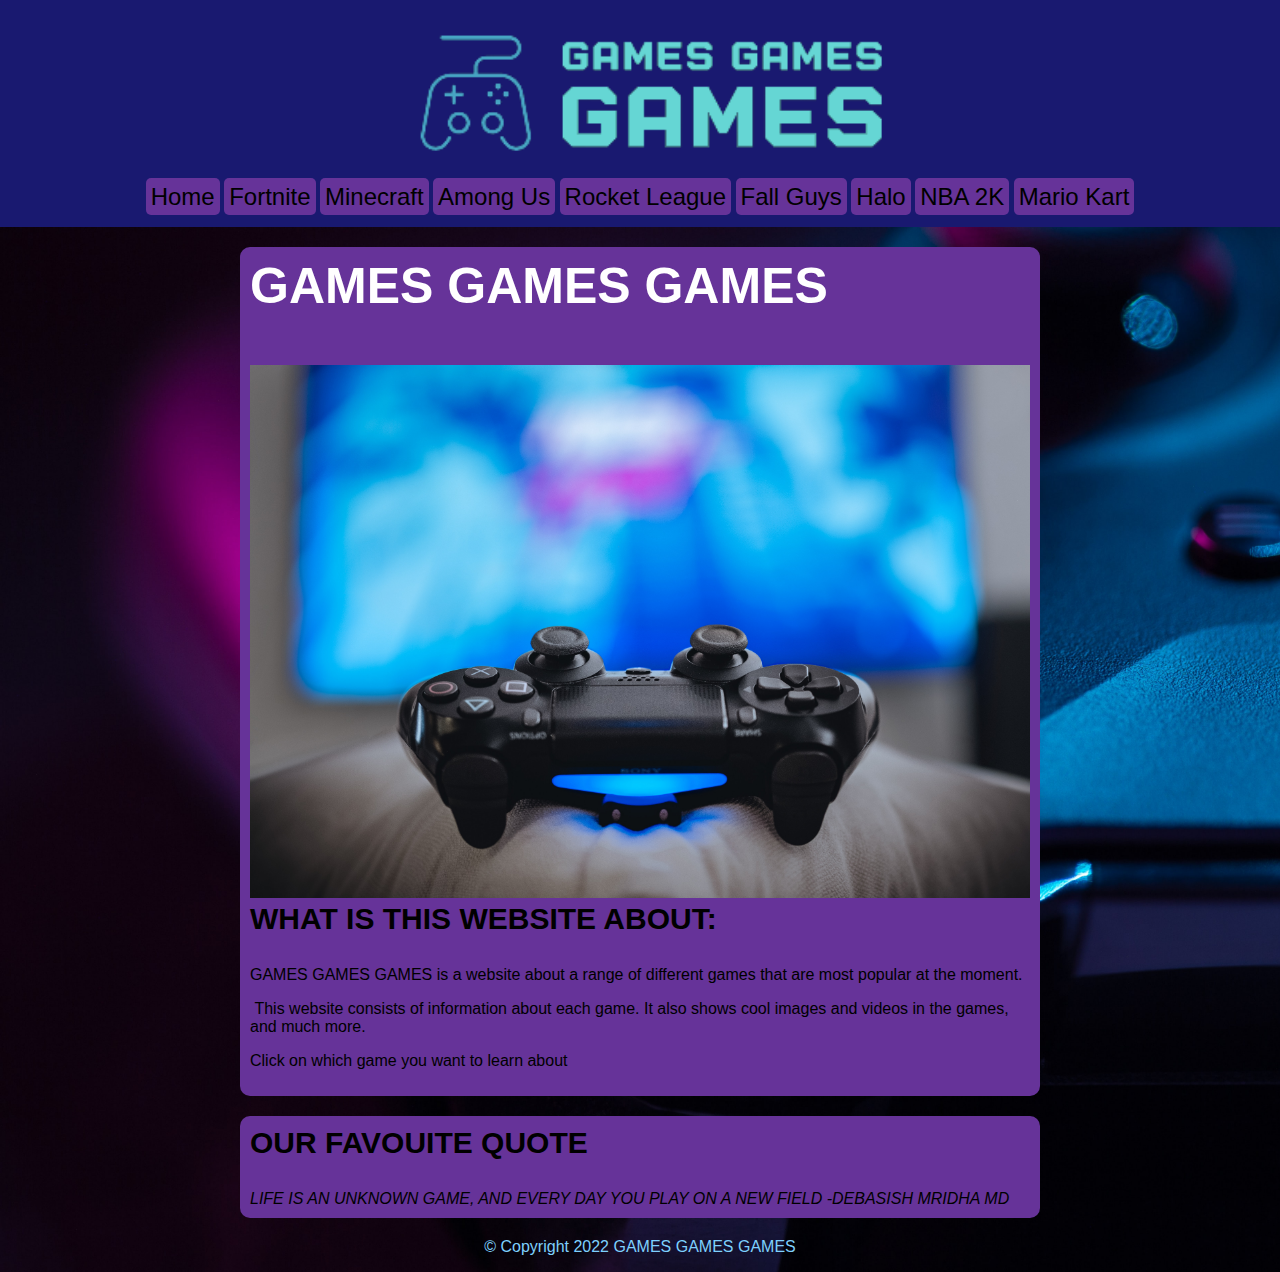
<file: index.html>
<!doctype html>
<html>
	<head>
		 <title>My Awesome Website</title>
	  <link href="style.css" rel="stylesheet" type="text/css">
	  <meta name="viewport" content="width=device-width, intial-scale=1">
		<link rel="preconnect" href="https://fonts.googleapis.com">
<link rel="preconnect" href="https://fonts.gstatic.com" crossorigin>
<link href="https://fonts.googleapis.com/css2?family=Bebas+Neue&display=swap" rel="stylesheet">
	</head>
	<body>
		<header>
			<br>
			<img src="Games logo.png" alt="GAMES GAMES GAMES logo" class="logo">
			<br>
			<nav>
				<ul>
					<li>
						<a href="index.html">Home</a>
					</li>
					<li>
						<a href="Fortnite.html">Fortnite</a>
					</li>
					<li>
						<a href="Minecraft.html">Minecraft</a>
					</li>
					<li>
						<a href="AmongUs.html">Among Us</a>
					</li>
					<li>
						<a href="RocketLeague.html">Rocket League</a>
					</li>
					<li>
						<a href="Fall guys.html">Fall Guys</a>
					</li>
					<li>
						<a href="Halo.html">Halo</a>
					</li>
					<li>
						<a href="NBA2K.html">NBA 2K</a>
					</li>
					<li>
						<a href="MarioKart.html">Mario Kart</a>
					</li>
				</ul>
			</nav>
		</header>
		<main> 
			<!--main content goes here--> 
			<article class="item">
				<h1>GAMES GAMES GAMES</h1>
				<a href="http://google.com"><img src="PlayStation.jpg" alt="Photograph of a PlayStation controller"></a>
				
				<h2> What Is this website about:&nbsp;</h2>
				<p>GAMES GAMES GAMES is a website about a range of different games that are most popular at the moment.</p>
				<p>&nbsp;This website consists of information about each game. It also shows cool images and videos in the games, and much more.</p>
				<p>Click on which game you want to learn about</p>
		  </article>
			<article class="item">
				<h2>Our favouite quote</h2>
				<blockquote>Life is an unknown game, and every day you play on a new field -Debasish Mridha MD</blockquote>
			</article>
			<!--end of main content--> 
	</main>
		<footer>
		  <p>&copy; Copyright 2022 GAMES GAMES GAMES</p>
</footer> </body>
</html>
</file>
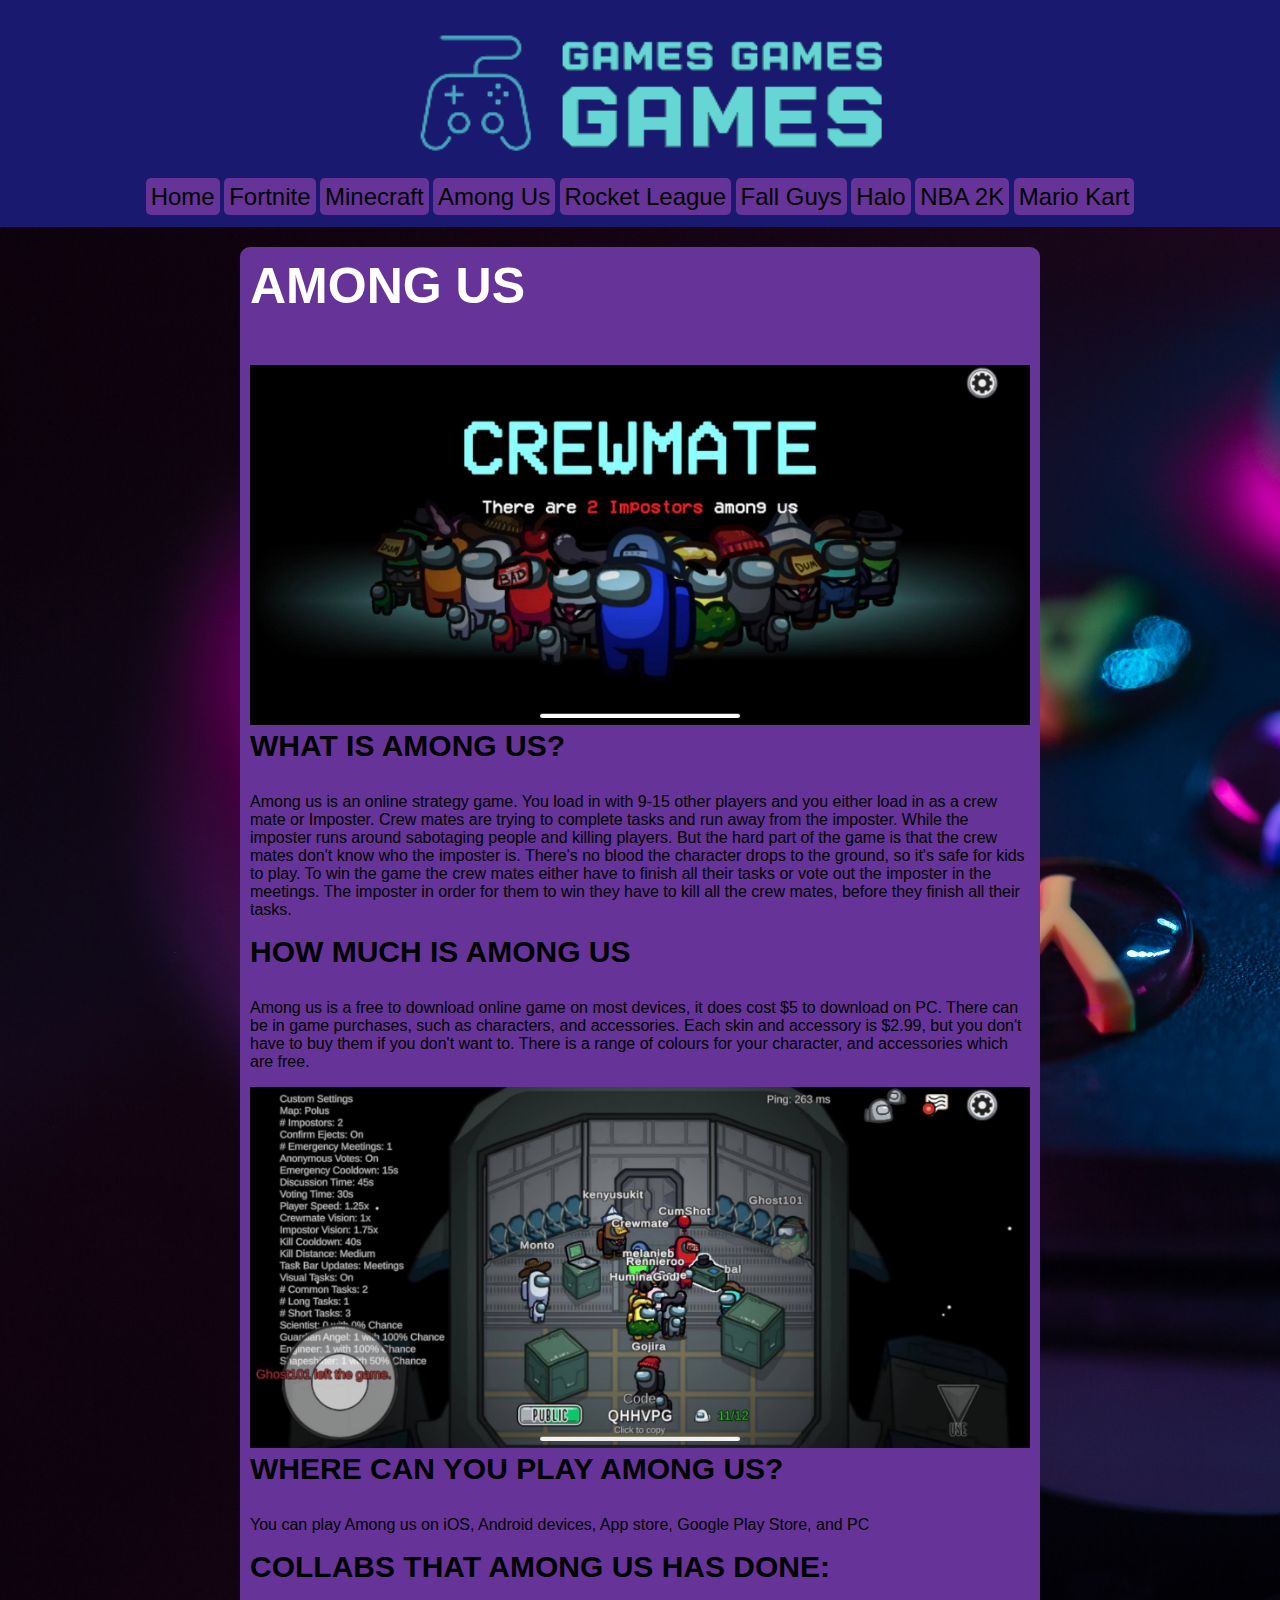
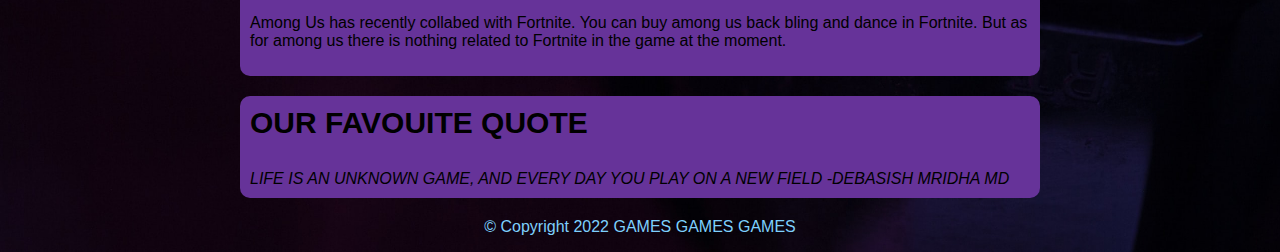
<file: AmongUs.html>
<!doctype html>
<html>
	<head>
		 <title>My Awesome Website</title>
	  <link href="style.css" rel="stylesheet" type="text/css">
	  <meta name="viewport" content="width=device-width, intial-scale=1">
		<link rel="preconnect" href="https://fonts.googleapis.com">
<link rel="preconnect" href="https://fonts.gstatic.com" crossorigin>
<link href="https://fonts.googleapis.com/css2?family=Bebas+Neue&display=swap" rel="stylesheet">
	</head>
	<body>
		<header>
			<br>
			<img src="Games logo.png" alt="GAMES GAMES GAMES logo" class="logo">
			<br>
			<nav>
				<ul>
					<li>
						<a href="index.html">Home</a>
					</li>
					<li>
						<a href="fortnite.html">Fortnite</a>
					</li>
					<li>
						<a href="Minecraft.html">Minecraft</a>
					</li>
					<li>
						<a href="AmongUs.html">Among Us</a>
					</li>
					<li>
						<a href="RocketLeague.html">Rocket League</a>
					</li>
					<li>
						<a href="FallGuys.html">Fall Guys</a>
					</li>
					<li>
						<a href="Halo.html">Halo</a>
					</li>
					<li>
						<a href="NBA2K.html">NBA 2K</a>
					</li>
					<li>
						<a href="MarioKart.html">Mario Kart</a>
					</li>
				</ul>
			</nav>
		</header>
		<main> 
			<!--main content goes here--> 
			<article class="item">
				<h1>Among Us&nbsp;&nbsp;</h1>
				<a href="https://www.memuplay.com/how-to-play-com.innersloth.spacemafia-on-pc.html?gclid=Cj0KCQjwn4qWBhCvARIsAFNAMih9uArCcpsPKkB-a8WnEi_bxjnfiJVFOkDj6wqdEvppC9VGYAR8ydoaAkNyEALw_wcB"><img src="Crewmate screen.jpg" alt="Photograph of a Crewmate loading screen"></a>
				
				<h2> What Is Among Us?&nbsp;</h2>
				<p>Among us is an online strategy game. You load in with 9-15 other players and you either load in as a crew mate or Imposter. Crew mates are trying to complete tasks and run away from the imposter. While the imposter runs around sabotaging people and killing players. But the hard part of the game is that the crew mates don't know who the imposter is. There's no blood the character drops to the ground, so it's safe for kids to play. To win the game the crew mates either have to finish all their tasks or vote out the imposter in the meetings. The imposter in order for them to win they have to kill all the crew mates, before they finish all their tasks. </p>
				
				<h2>How much is Among Us</h2>
				<p>Among us is a free to download online game on most devices, it does cost $5 to download on PC. There can be in game purchases, such as characters, and accessories. Each skin and accessory is $2.99, but you don't have to buy them if you don't want to. There is a range of colours for your character, and accessories which are free.</p>
				
				<a href="https://www.memuplay.com/how-to-play-com.innersloth.spacemafia-on-pc.html?gclid=Cj0KCQjwn4qWBhCvARIsAFNAMih9uArCcpsPKkB-a8WnEi_bxjnfiJVFOkDj6wqdEvppC9VGYAR8ydoaAkNyEALw_wcB"><img src="In the game.jpg" alt="Photograph of In the Among Us ship waiting for the game to start with the other players."></a>
				
				<h2> Where can you play Among Us?</h2>
				<p>You can play Among us on iOS, Android devices, App store, Google Play Store, and PC</p> 
				
				<h2>Collabs that Among Us has done:</h2>
				<p>Among Us has recently collabed with Fortnite. You can buy among us back bling and dance in Fortnite. But as for among us there is nothing related to Fortnite in the game at the moment.</p>
				
		  </article>
			<article class="item">
				<h2>Our favouite quote</h2>
				<blockquote>Life is an unknown game, and every day you play on a new field -Debasish Mridha MD</blockquote>
			</article>
			<!--end of main content--> 
	</main>
		<footer>
		  <p>&copy; Copyright 2022 GAMES GAMES GAMES</p>
</footer> </body>
</html>
</file>
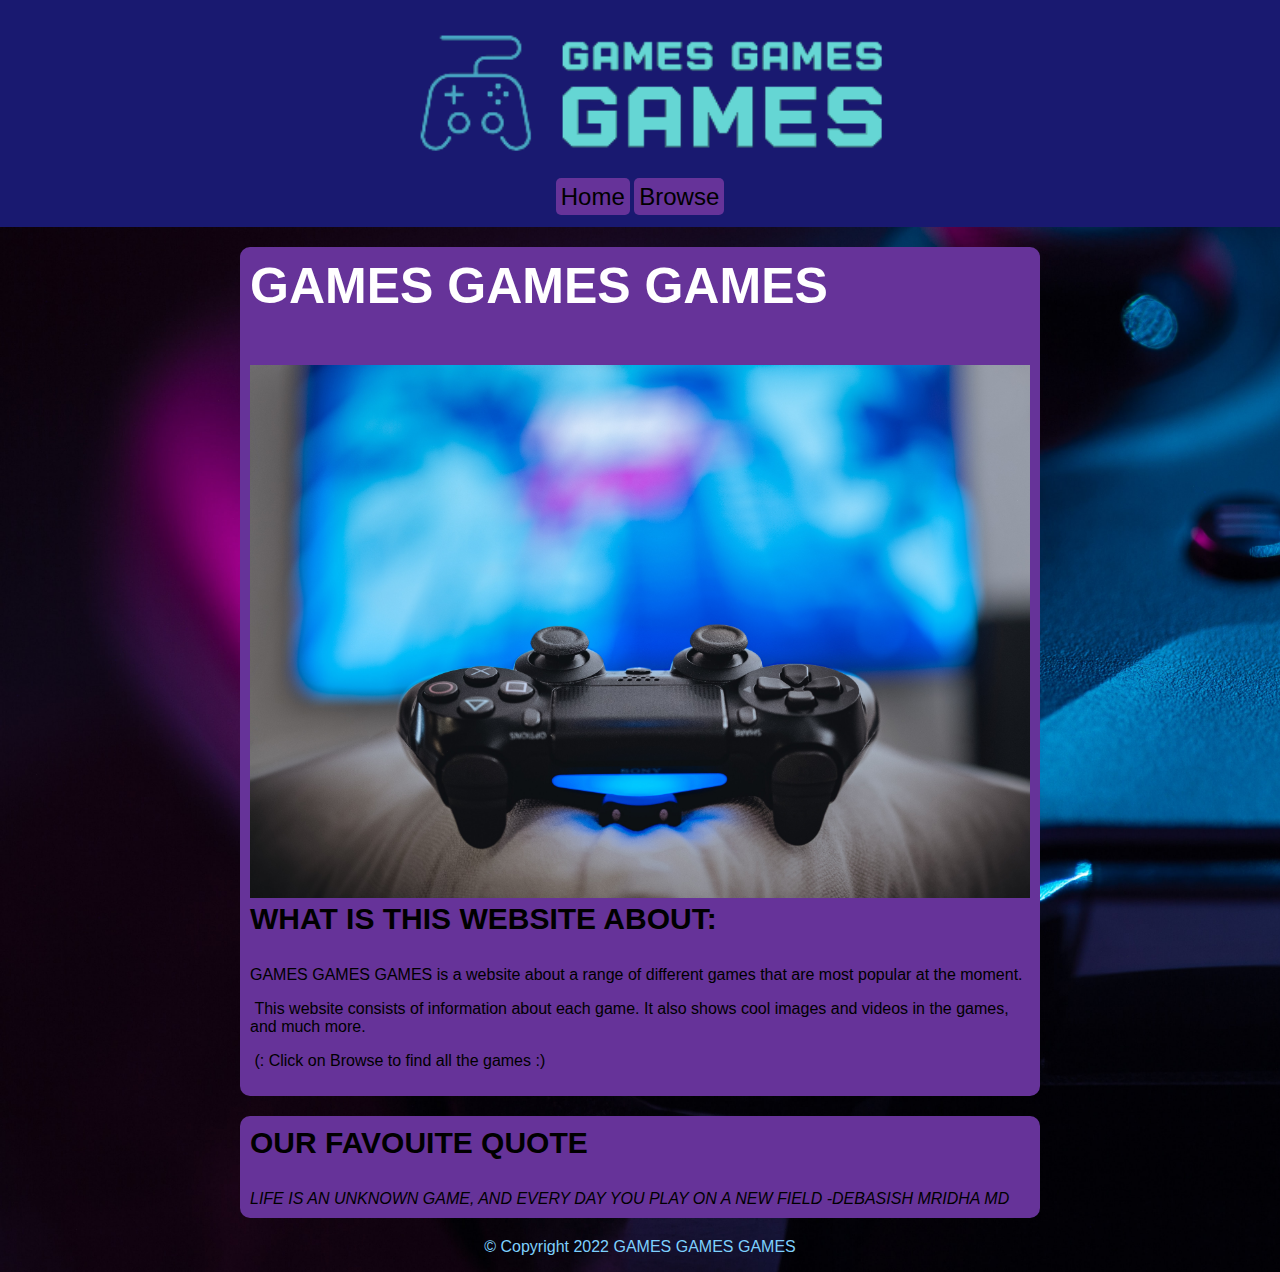
<file: Browse.html>
<!doctype html>
<html>
	<head>
		 <title>My Awesome Website</title>
	  <link href="style.css" rel="stylesheet" type="text/css">
	  <meta name="viewport" content="width=device-width, intial-scale=1">
		<link rel="preconnect" href="https://fonts.googleapis.com">
<link rel="preconnect" href="https://fonts.gstatic.com" crossorigin>
<link href="https://fonts.googleapis.com/css2?family=Bebas+Neue&display=swap" rel="stylesheet">
	</head>
	<body>
		<header>
			<br>
			<img src="Games logo.png" alt="GAMES GAMES GAMES logo" class="logo">
			<br>
			<nav>
				<ul>
					<li>
						<a href="index.html">Home</a>
					</li>
					<li>
						<a href="Browse.html">Browse</a>
					</li>
				</ul>
			</nav>
		</header>
		<main> 
			<!--main content goes here--> 
			<article class="item">
				<h1>GAMES GAMES GAMES</h1>
				<a href="http://google.com"><img src="PlayStation.jpg" alt="Photograph of a Xbox controller"></a>
				
				<h2> What Is this website about:&nbsp;</h2>
				<p>GAMES GAMES GAMES is a website about a range of different games that are most popular at the moment.</p>
				<p>&nbsp;This website consists of information about each game. It also shows cool images and videos in the games, and much more.</p>
				<p>&nbsp;(: Click on Browse to find all the games :)</p>
		  </article>
			<article class="item">
				<h2>Our favouite quote</h2>
				<blockquote>Life is an unknown game, and every day you play on a new field -Debasish Mridha MD</blockquote>
			</article>
			<!--end of main content--> 
	</main>
		<footer>
		  <p>&copy; Copyright 2022 GAMES GAMES GAMES</p>
</footer> </body>
</html>
</file>
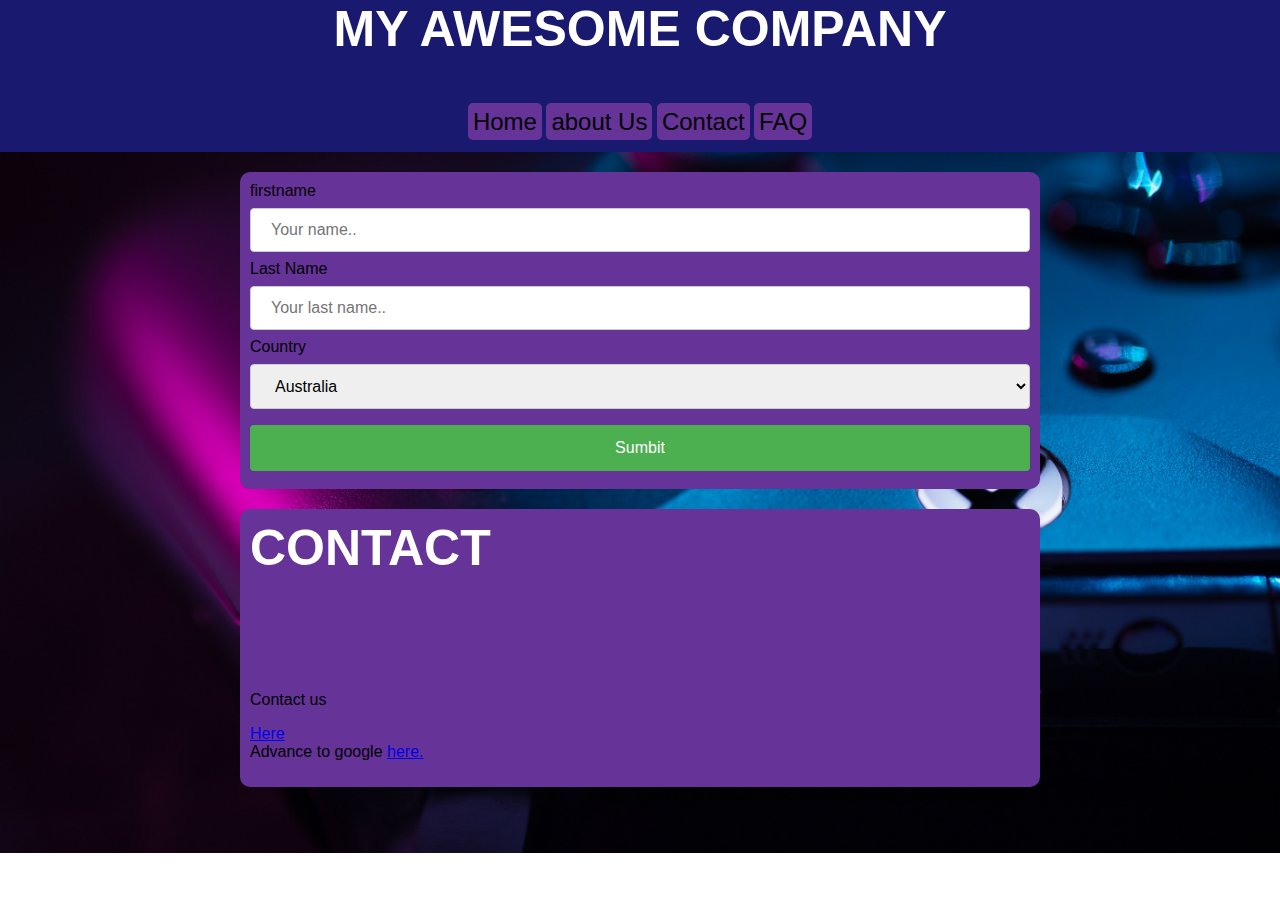
<file: contact.html>
<!doctype html>
<html>
	<head>
		 <title>My Awesome Website</title>
	  <link href="style.css" rel="stylesheet" type="text/css">
	  <meta name="viewport" content="width=device-width, intial-scale=1">
		<link rel="preconnect" href="https://fonts.googleapis.com">
<link rel="preconnect" href="https://fonts.gstatic.com" crossorigin>
<link href="https://fonts.googleapis.com/css2?family=Bebas+Neue&display=swap" rel="stylesheet">
	</head>
	<body>
		<header>
			<h1>My Awesome Company</h1>
			<nav>
				<ul>
					<li>
						<a href="index.html">Home</a>
					</li>
					<li>
						<a href="about.html">about Us</a>
					</li>
					<li> 
						<a href="contact.html">Contact</a>
					</li>
					<li>
						<a href="FAQ.html">FAQ</a>
					</li>
				</ul>
			</nav>
		</header>
		<main> 
			<article class="item">
				<form action="action_page.php">
					<label for="fname">firstname</label>
					<input type="text" id="fname" name="firstname" placeholder="Your name..">
					
					<label for="lname">Last Name</label>
					<input type="text" id="lname" name="lastname" placeholder="Your last name..">
					
					<label for="county">Country</label>
					<select id="county" name="county">
						<option value="australia">Australia</option>
						<option value="canada">Canada</option>
						<option value="usa">USA</option> 
					</select>
					
					<input type="submit" value="Sumbit">
				</form>
			</article>
				
			<!--main content goes here--> 
			<article class="item">
				<h1>Contact&nbsp;</h1>
				<h2>&nbsp; </h2>
				<p>Contact us&nbsp;&nbsp;</p> <a href="mailto:kodstar271@gmail.com">Here</a>
				<p>Advance to google <a href="http://google.com">here.</a></p>
			</article>
			</main>
		 </body>
</html>
</file>
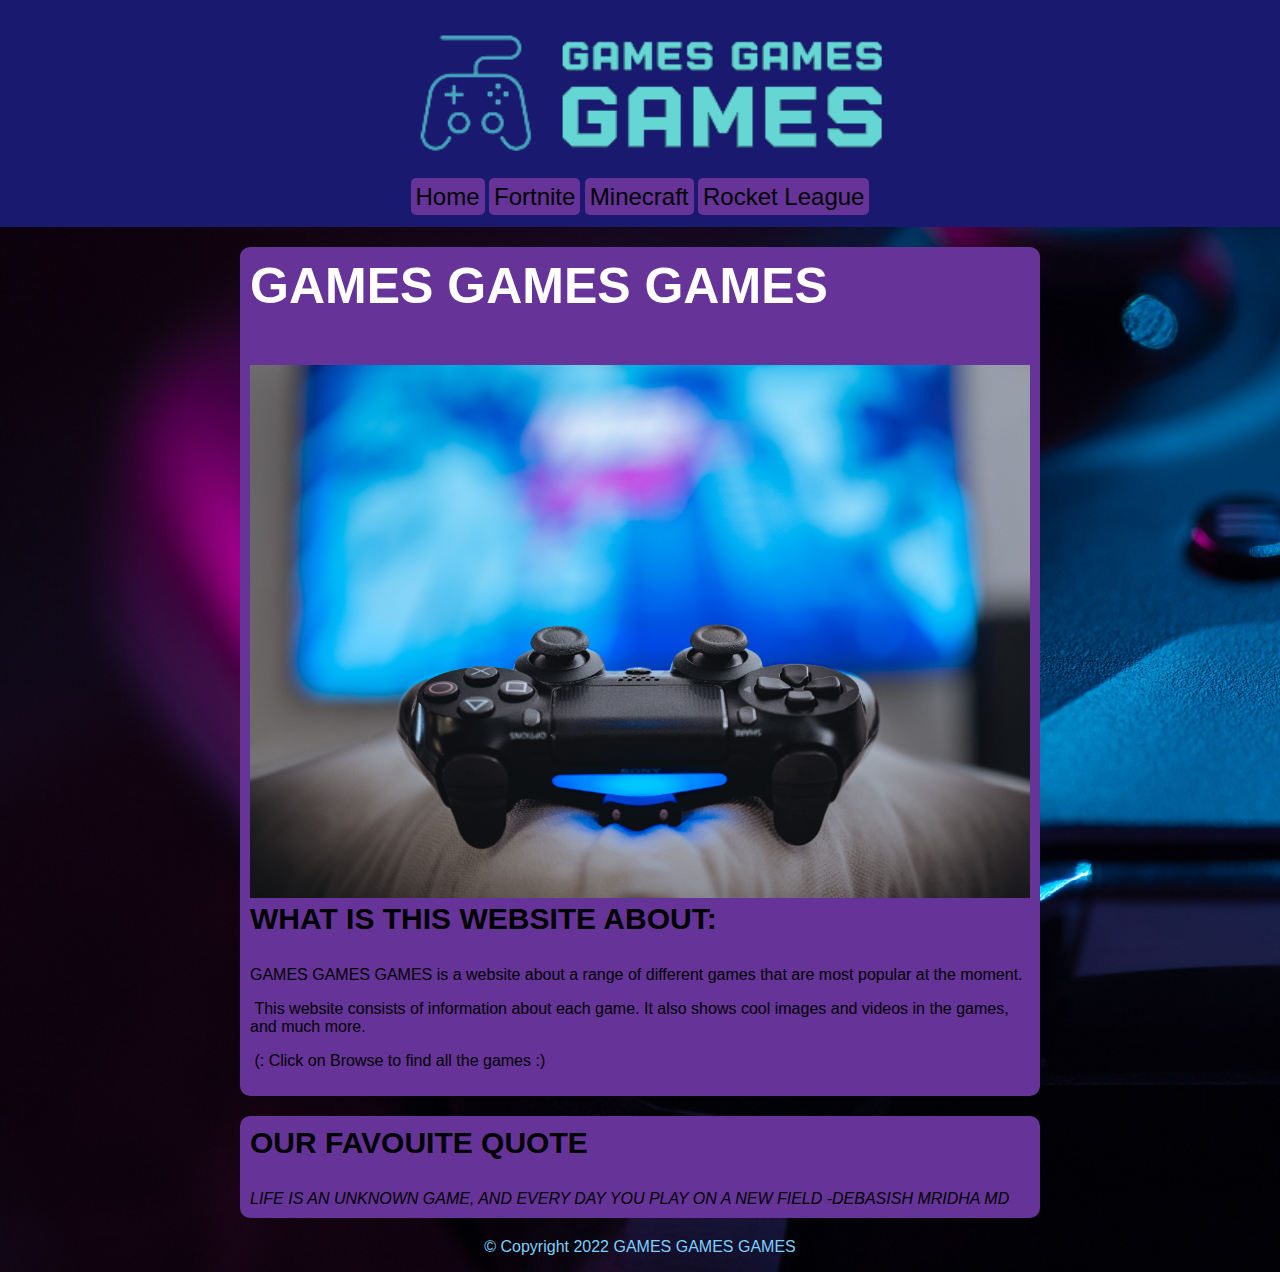
<file: Fall guys.html>
<!doctype html>
<html>
	<head>
		 <title>My Awesome Website</title>
	  <link href="style.css" rel="stylesheet" type="text/css">
	  <meta name="viewport" content="width=device-width, intial-scale=1">
		<link rel="preconnect" href="https://fonts.googleapis.com">
<link rel="preconnect" href="https://fonts.gstatic.com" crossorigin>
<link href="https://fonts.googleapis.com/css2?family=Bebas+Neue&display=swap" rel="stylesheet">
	</head>
	<body>
		<header>
			<br>
			<img src="Games logo.png" alt="GAMES GAMES GAMES logo" class="logo">
			<br>
			<nav>
				<ul>
					<li>
						<a href="index.html">Home</a>
					</li>
					<li>
						<a href="Fortnite.html">Fortnite</a>
					</li>
					<li>
						<a href="Minecraft.html">Minecraft</a>
					</li>
					<li>
						<a href="RocketLeague.html">Rocket League</a>
					</li>
				</ul>
			</nav>
		</header>
		<main> 
			<!--main content goes here--> 
			<article class="item">
				<h1>GAMES GAMES GAMES</h1>
				<a href="http://google.com"><img src="PlayStation.jpg" alt="Photograph of a Xbox controller"></a>
				
				<h2> What Is this website about:&nbsp;</h2>
				<p>GAMES GAMES GAMES is a website about a range of different games that are most popular at the moment.</p>
				<p>&nbsp;This website consists of information about each game. It also shows cool images and videos in the games, and much more.</p>
				<p>&nbsp;(: Click on Browse to find all the games :)</p>
		  </article>
			<article class="item">
				<h2>Our favouite quote</h2>
				<blockquote>Life is an unknown game, and every day you play on a new field -Debasish Mridha MD</blockquote>
			</article>
			<!--end of main content--> 
	</main>
		<footer>
		  <p>&copy; Copyright 2022 GAMES GAMES GAMES</p>
</footer> </body>
</html>
</file>
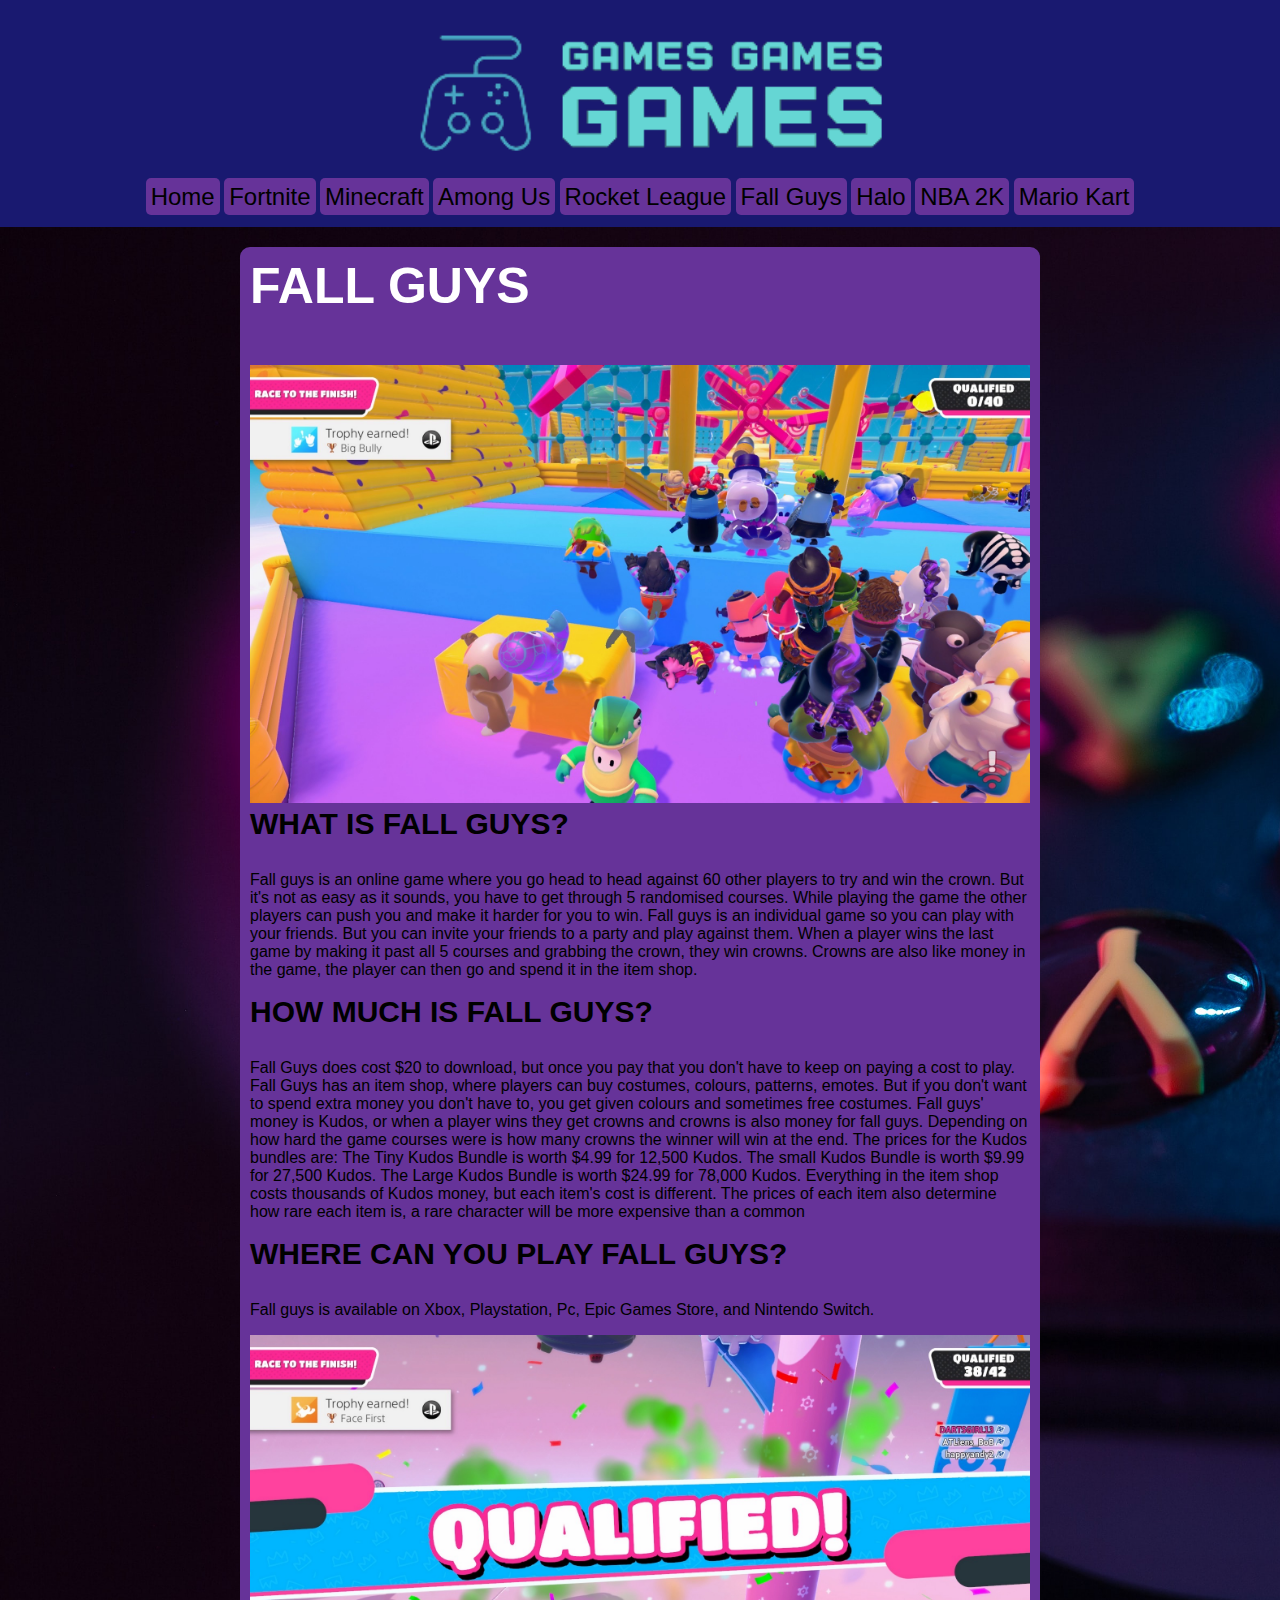
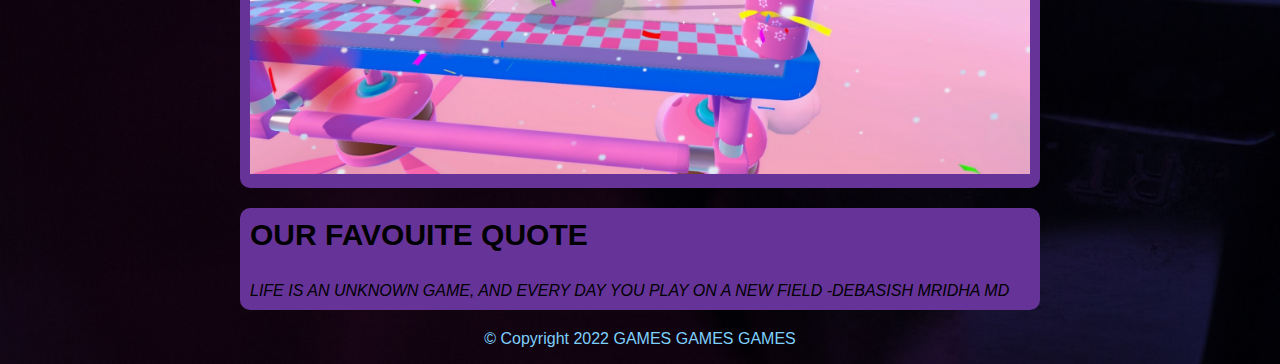
<file: FallGuys.html>
<!doctype html>
<html>
	<head>
		 <title>My Awesome Website</title>
	  <link href="style.css" rel="stylesheet" type="text/css">
	  <meta name="viewport" content="width=device-width, intial-scale=1">
		<link rel="preconnect" href="https://fonts.googleapis.com">
<link rel="preconnect" href="https://fonts.gstatic.com" crossorigin>
<link href="https://fonts.googleapis.com/css2?family=Bebas+Neue&display=swap" rel="stylesheet">
	</head>
	<body>
		<header>
			<br>
			<img src="Games logo.png" alt="GAMES GAMES GAMES logo" class="logo">
			<br>
			<nav>
				<ul>
					<li>
						<a href="index.html">Home</a>
					</li>
					<li>
						<a href="fortnite.html">Fortnite</a>
					</li>
					<li>
						<a href="Minecraft.html">Minecraft</a>
					</li>
					<li>
						<a href="AmongUs.html">Among Us</a>
					</li>
					<li>
						<a href="RocketLeague.html">Rocket League</a>
					</li>
					<li>
						<a href="Fallguys.html">Fall Guys</a>
					</li>
					<li>
						<a href="Halo.html">Halo</a>
					</li>
					<li>
						<a href="NBA2K.html">NBA 2K</a>
					</li>
					<li>
						<a href="MarioKart.html">Mario Kart</a>
					</li>
				</ul>
			</nav>
		</header>
		<main> 
			<!--main content goes here--> 
			<article class="item">
				<h1>Fall guys&nbsp;&nbsp;</h1>
				<a href="https://www.fallguys.com/en-US"><img src="Fall guys.JPG" alt="Photograph of In a game of fall guys with 20 players trying to beat you"></a>
				
				<h2> What Is Fall Guys?&nbsp;</h2>
				<p>Fall guys is an online game where you go head to head against 60 other players to try and win the crown. But it's not as easy as it sounds, you have to get through 5 randomised courses. While playing the game the other players can push you and make it harder for you to win. Fall guys is an individual game so you can play with your friends. But you can invite your friends to a party and play against them. When a player wins the last game by making it past all 5 courses and grabbing the crown, they win crowns. Crowns are also like money in the game, the player can then go and spend it in the item shop.</p>
				
				<h2>How much is Fall Guys?</h2>
				<p>Fall Guys does cost $20 to download, but once you pay that you don't have to keep on paying a cost to play. Fall Guys has an item shop, where players can buy costumes, colours, patterns, emotes. But if you don't want to spend extra money you don't have to, you get given colours and sometimes free costumes. Fall guys' money is Kudos, or when a player wins they get crowns and crowns is also money for fall guys. Depending on how hard the game courses were is how many crowns the winner will win at the end. The prices for the Kudos bundles are: The Tiny Kudos Bundle is worth $4.99 for 12,500 Kudos. The small Kudos Bundle is worth $9.99 for 27,500 Kudos. The Large Kudos Bundle is worth $24.99 for 78,000 Kudos.  Everything in the item shop costs thousands of Kudos money, but each item's cost is different. The prices of each item also determine how rare each item is, a rare character will be more expensive than a common</p>
				
				<h2> Where can you play Fall Guys?</h2>
				<p>Fall guys is available on Xbox, Playstation, Pc, Epic Games Store, and Nintendo Switch.</p> 
				
				<a href="https://www.fallguys.com/en-US"><img src="Qualified.JPG" alt="Photograph of a Qualified winning game"></a>
				
		  </article>
			<article class="item">
				<h2>Our favouite quote</h2>
				<blockquote>Life is an unknown game, and every day you play on a new field -Debasish Mridha MD</blockquote>
			</article>
			<!--end of main content--> 
	</main>
		<footer>
		  <p>&copy; Copyright 2022 GAMES GAMES GAMES</p>
</footer> </body>
</html>
</file>
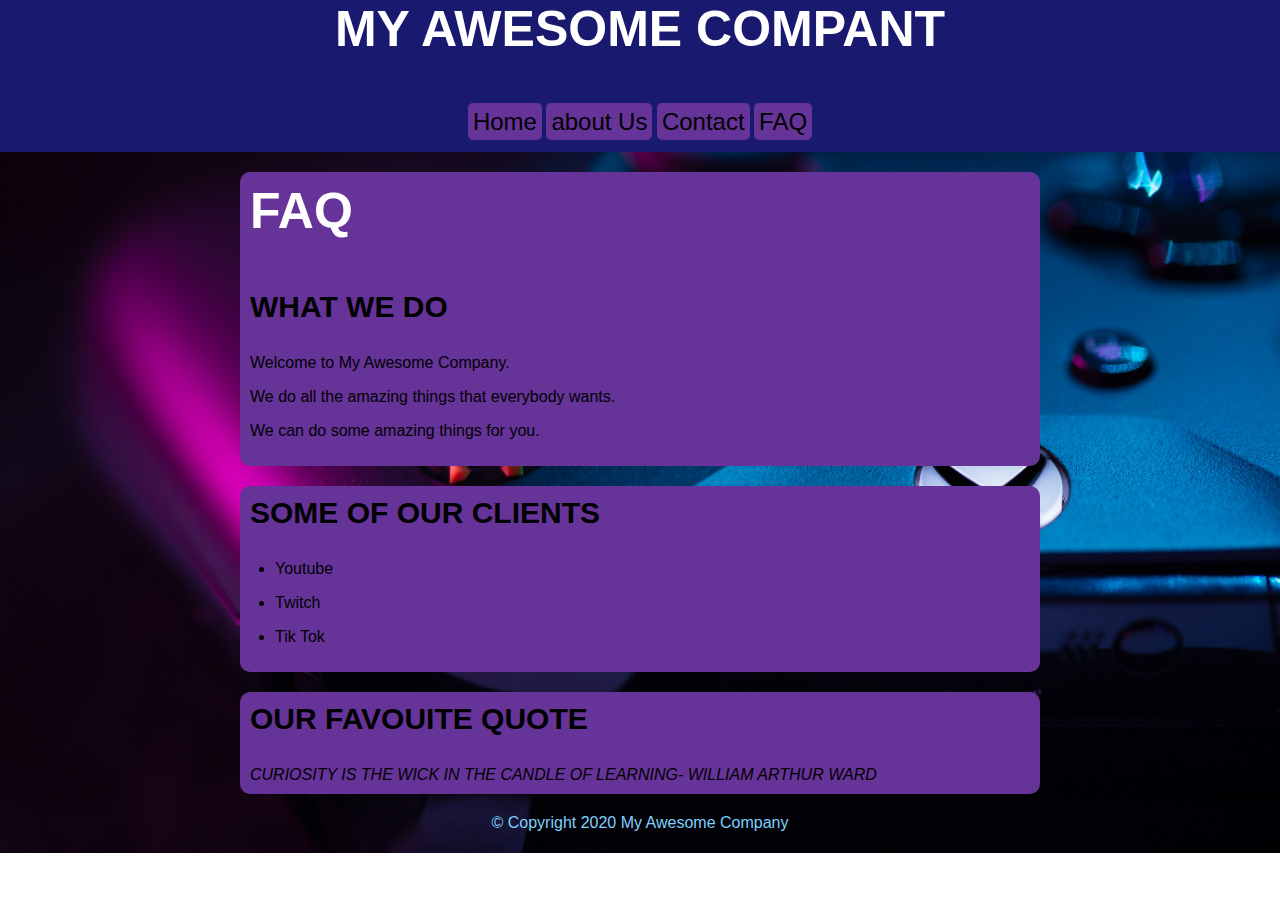
<file: FAQ.html>
<!doctype html>
<html>
	<head>
		 <title>My Awesome Website</title>
	  <link href="style.css" rel="stylesheet" type="text/css">
	  <meta name="viewport" content="width=device-width, intial-scale=1">
		<link rel="preconnect" href="https://fonts.googleapis.com">
<link rel="preconnect" href="https://fonts.gstatic.com" crossorigin>
<link href="https://fonts.googleapis.com/css2?family=Bebas+Neue&display=swap" rel="stylesheet">
	</head>
	<body>
		<header>
			<h1>My Awesome Compant</h1>
			<nav>
				<ul>
					<li>
						<a href="index.html">Home</a>
					</li>
					<li>
						<a href="about.html">about Us</a>
					</li>
					<li> 
						<a href="contact.html">Contact</a>
					</li>
					<li>
						<a href="FAQ.html">FAQ</a>
					</li>
				</ul>
			</nav>
		</header>
		<main> 
			<!--main content goes here--> 
			<article class="item">
				<h1>FAQ&nbsp;</h1>
				<h2> What we do</h2>
				<p>Welcome to My Awesome Company.</p>
				<p>We do all the amazing things that everybody wants.</p>
				<p>We can do some amazing things for you.</p>
			</article>
			<article class="item">
				<h2>Some of our clients</h2>
				<ul>
					<li>Youtube</li>
					<li>Twitch</li>
					<li>Tik Tok</li>
				</ul>
			</article>
			<article class="item">
				<h2>Our favouite quote</h2>
				<blockquote>Curiosity is the wick in the candle of learning- William Arthur Ward</blockquote>
			</article>
			<!--end of main content--> 
		</main>
		<footer>
		  <p>&copy; Copyright 2020 My Awesome Company</p>
		</footer> </body>
</html>
</file>
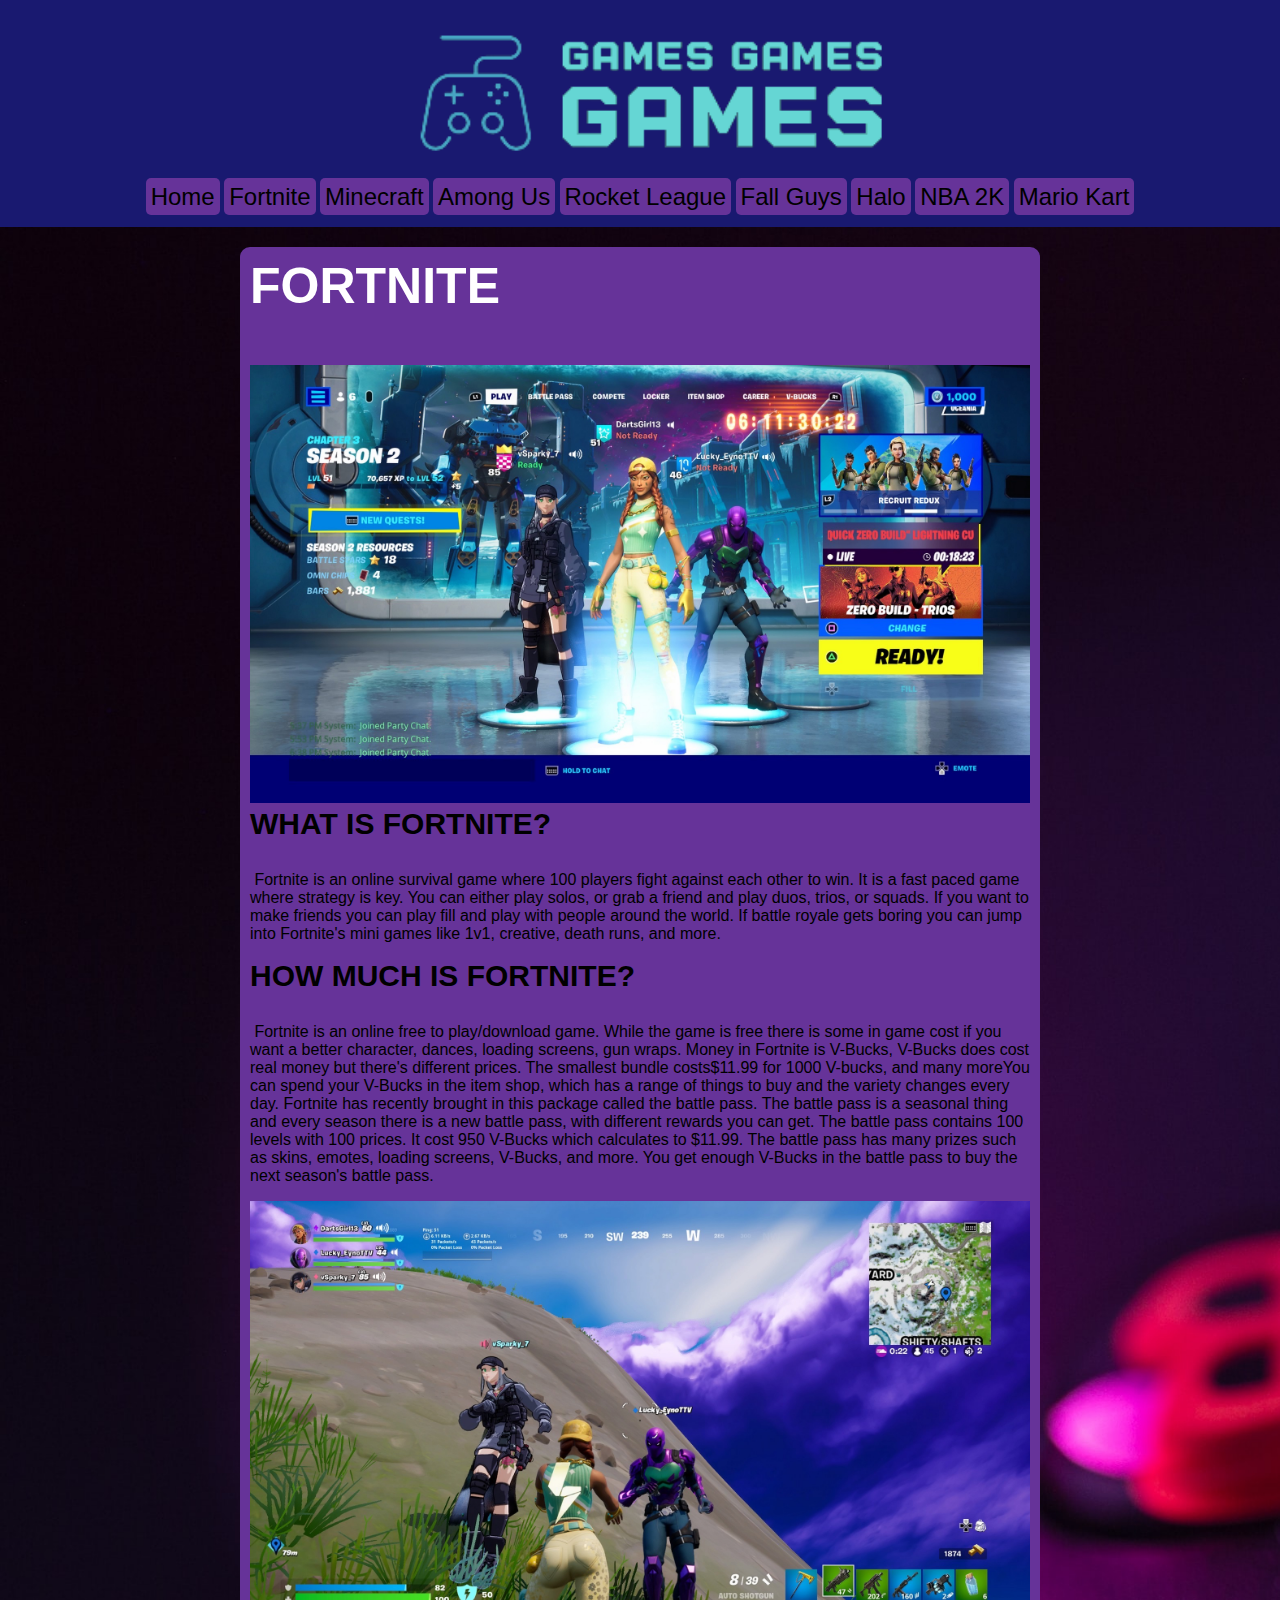
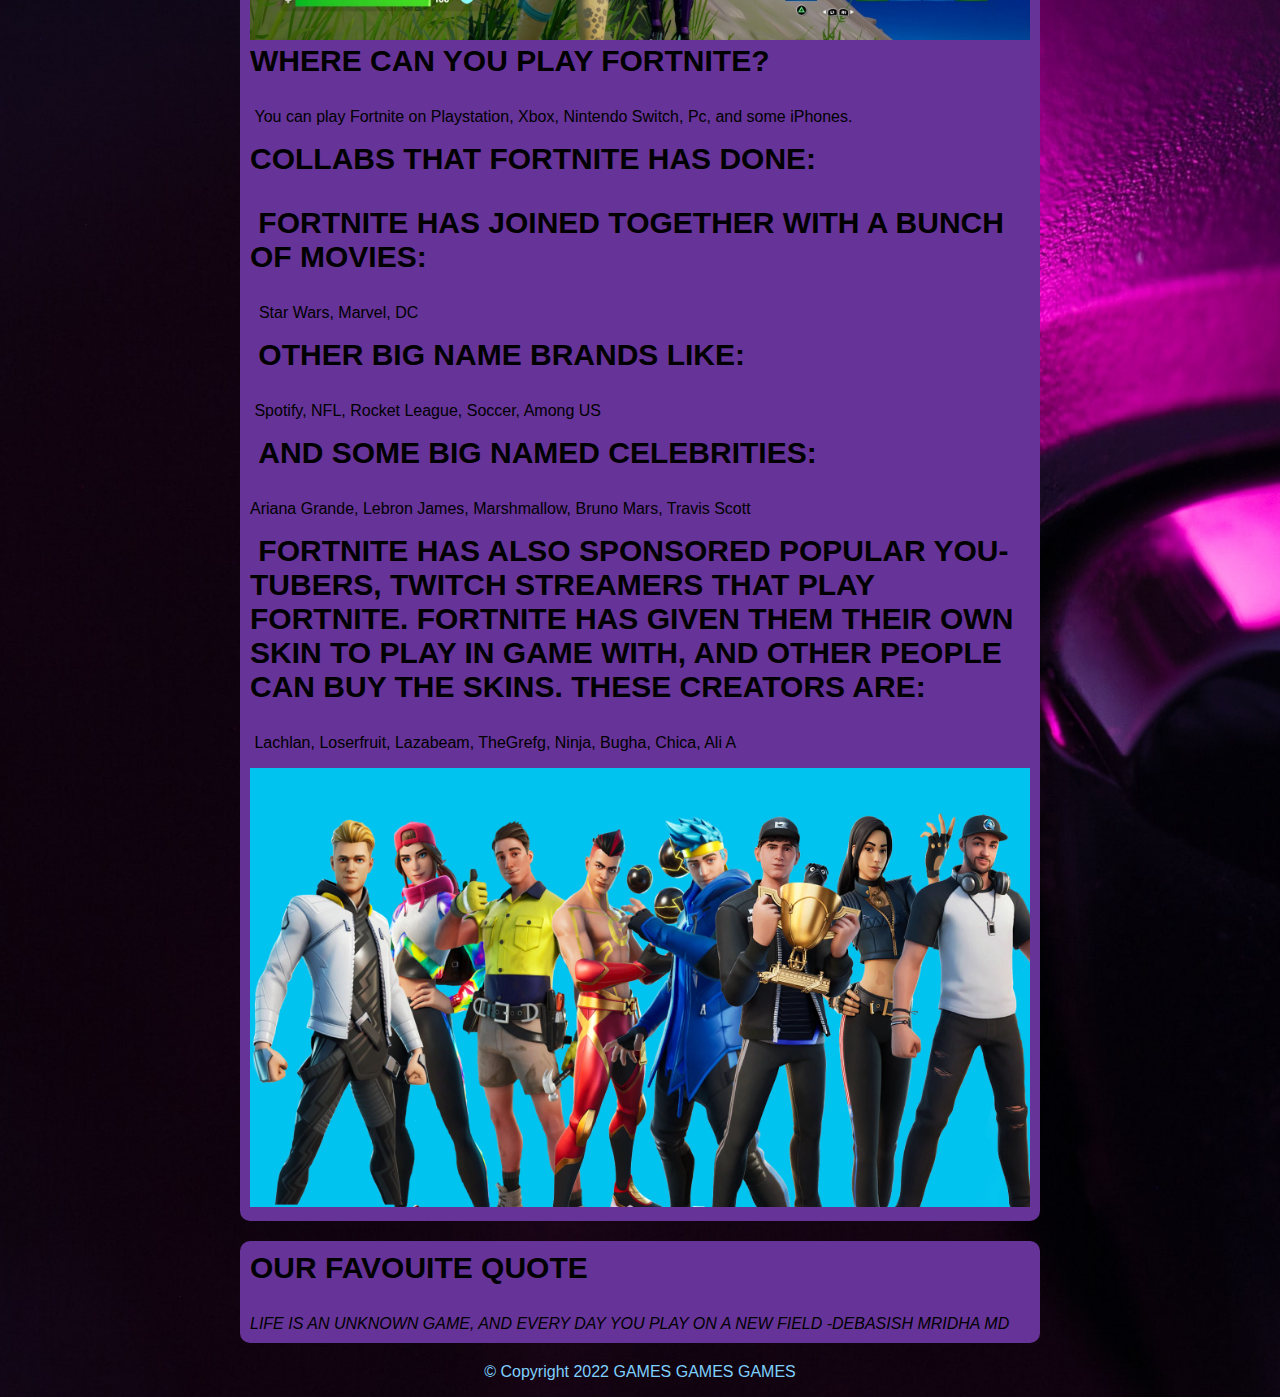
<file: fortnite.html>
<!doctype html>
<html>
	<head>
		 <title>GAMES GAMES GAMES</title>
	  <link href="style.css" rel="stylesheet" type="text/css">
	  <meta name="viewport" content="width=device-width, intial-scale=1">
		<link rel="preconnect" href="https://fonts.googleapis.com">
<link rel="preconnect" href="https://fonts.gstatic.com" crossorigin>
<link href="https://fonts.googleapis.com/css2?family=Bebas+Neue&display=swap" rel="stylesheet">
	</head>
	<body>
		<header>
			<br>
			<img src="Games logo.png" alt="GAMES GAMES GAMES logo" class="logo">
			<br>
			<nav>
				<ul>
					<li>
						<a href="index.html">Home</a>
					</li>
					<li>
						<a href="fortnite.html">Fortnite</a>
					</li>
					<li>
						<a href="Minecraft.html">Minecraft</a>
					</li>
					<li>
						<a href="AmongUs.html">Among Us</a>
					</li>
					<li>
						<a href="RocketLeague.html">Rocket League</a>
					</li>
					<li>
						<a href="FallGuys.html">Fall Guys</a>
					</li>
					<li>
						<a href="Halo.html">Halo</a>
					</li>
					<li>
						<a href="NBA2K.html">NBA 2K</a>
					</li>
					<li>
						<a href="MarioKart.html">Mario Kart</a>
					</li>
			  </ul>
			</nav>
		</header>
		<main> 
			<!--main content goes here--> 
			<article class="item">
				<h1>Fortnite&nbsp;</h1>
				<a href="https://www.epicgames.com/fortnite/en-US/home"><img src="Home page fo.JPG" alt="Photograph of the Lobby of fortnite, where you pick the game mode you want to play"></a>
				
				<h2> What is Fortnite?&nbsp;&nbsp;</h2>
				<p>&nbsp;Fortnite is an online survival game where 100 players fight against each other to win. It is a fast paced game where strategy is key. You can either play solos, or grab a friend and play duos, trios, or squads. If you want to make friends you can play fill and play with people around the world. If battle royale gets boring you can jump into Fortnite's mini games like 1v1, creative, death runs, and more.</p>
				
				<h2> How much is Fortnite?&nbsp;&nbsp;</h2>
				<p>&nbsp;Fortnite is an online free to play/download game. While the game is free there is some in game cost if you want a better character, dances, loading screens, gun wraps. Money in Fortnite is V-Bucks, V-Bucks does cost real money but there's different prices. The smallest bundle costs$11.99 for 1000 V-bucks, and many moreYou can spend your V-Bucks in the item shop, which has a range of things to buy and the variety changes every day. Fortnite has recently brought in this package called the battle pass. The battle pass is a seasonal thing and every season there is a new battle pass, with different rewards you can get. The battle pass contains 100 levels with 100 prices. It cost 950 V-Bucks which calculates to $11.99. The battle pass has many prizes such as skins, emotes, loading screens, V-Bucks, and more. You get enough V-Bucks in the battle pass to buy the next season's battle pass. </p>
				
				<a href="https://www.epicgames.com/fortnite/en-US/home"><img src="Dancing.JPG" alt="Photograph of players Dancing in a game of fortnite"></a>
				
				<h2>Where can you play Fortnite?&nbsp;&nbsp;</h2>
				<p>&nbsp;You can play Fortnite on Playstation, Xbox, Nintendo Switch, Pc, and some iPhones.</p>
				
				<h2>Collabs that fortnite has done:&nbsp;&nbsp;</h2>
			 
				<h2>&nbsp;Fortnite has joined together with a bunch of movies:&nbsp;</h2>
				<p>&nbsp; Star Wars, Marvel, DC</p>
			  
				<h2>&nbsp;Other big name brands like:&nbsp;</h2>
			  <p>&nbsp;Spotify, NFL, Rocket League, Soccer, Among US&nbsp;</p>
			  
				<h2>&nbsp;And some big named celebrities:&nbsp; </h2>
			  <p>Ariana Grande, Lebron James, Marshmallow, Bruno Mars, Travis Scott&nbsp;</p>
			 
				<h2>&nbsp;Fortnite has also sponsored popular you-tubers, twitch streamers that play Fortnite. Fortnite has given them their own skin to play in game with, and other people can buy the skins. These creators are:&nbsp;</h2>
				
				<p>&nbsp;Lachlan, Loserfruit, Lazabeam, TheGrefg, Ninja, Bugha, Chica, Ali A</p>
				<a href="https://www.epicgames.com/fortnite/en-US/home"><img src="Fortnite icon skins.jpg" alt="Photograph of fortnites icon skins"></a>
				
            </article>
			<article class="item">
				<h2>Our favouite quote</h2>
				<blockquote>Life is an unknown game, and every day you play on a new field -Debasish Mridha MD</blockquote>
			</article>
			<!--end of main content--> 
	</main>
		<footer>
		  <p>&copy; Copyright 2022 GAMES GAMES GAMES</p>
</footer> </body>
</html>
</file>
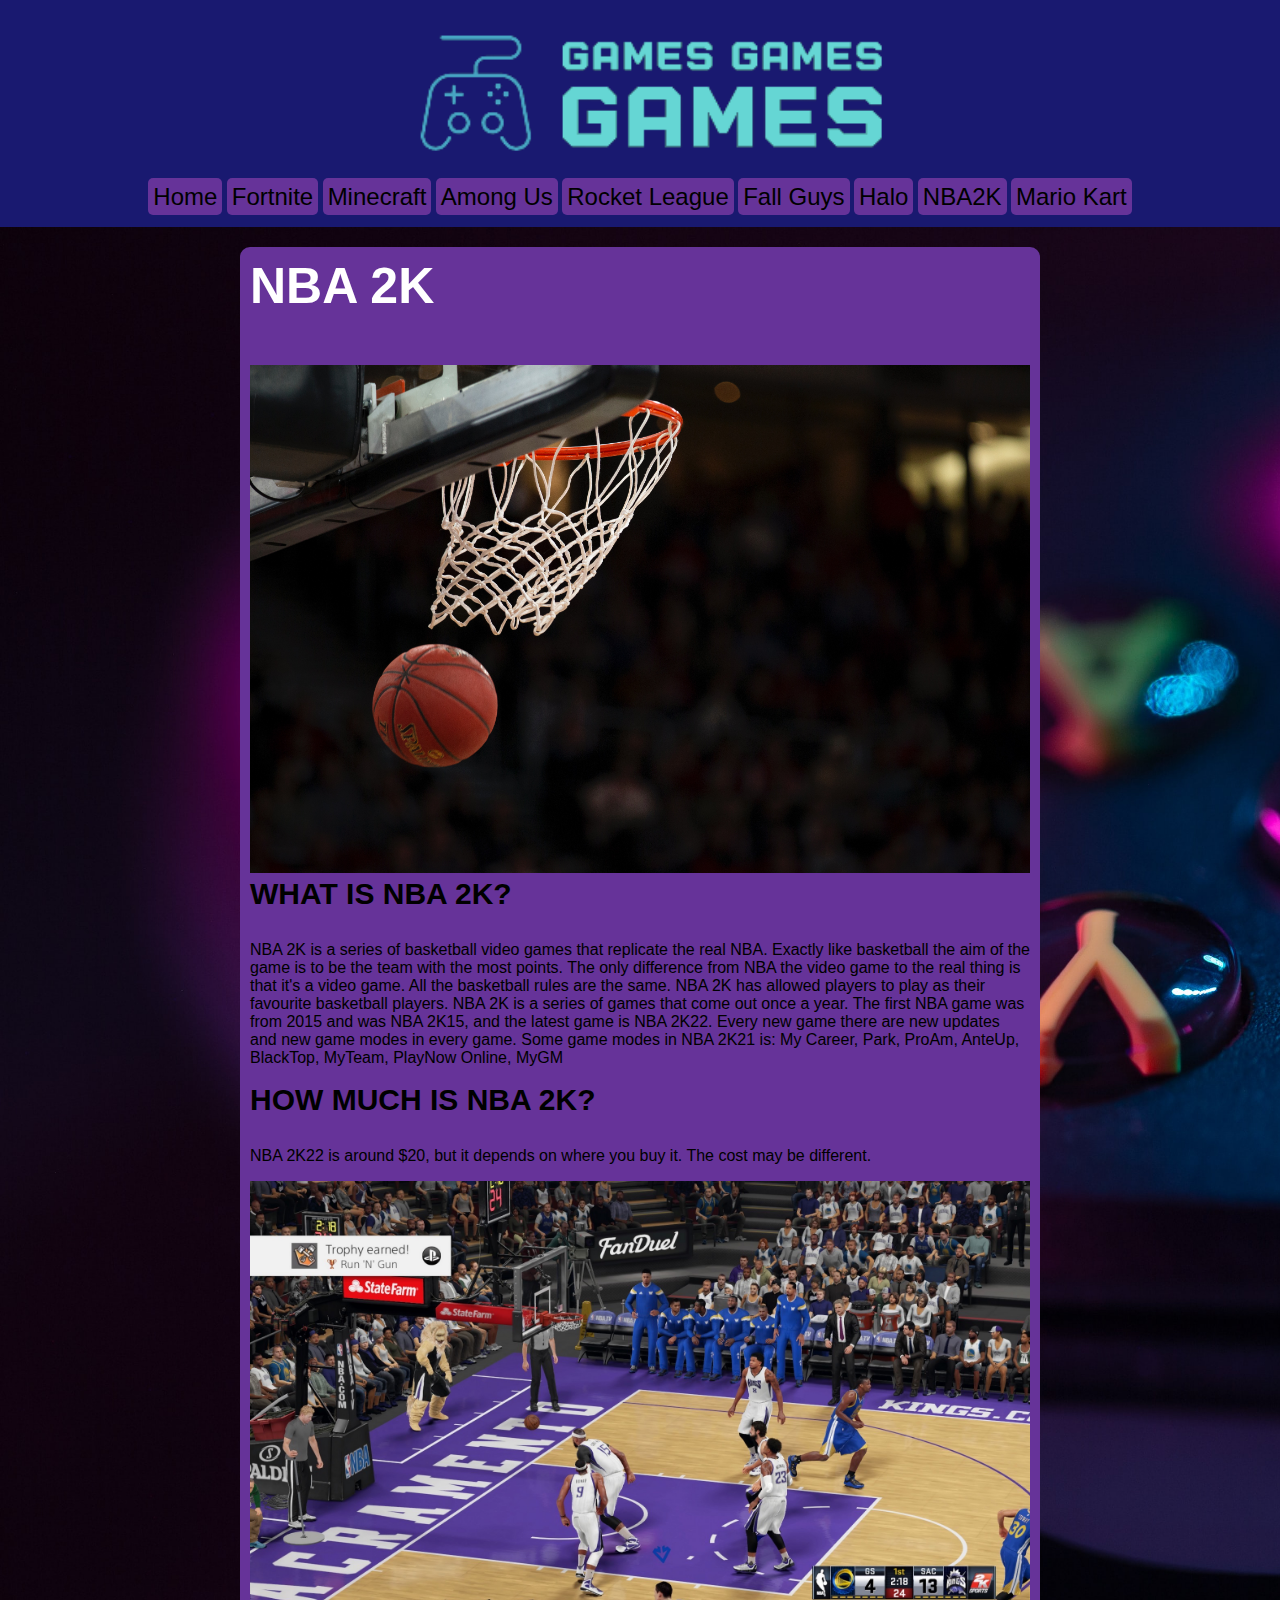
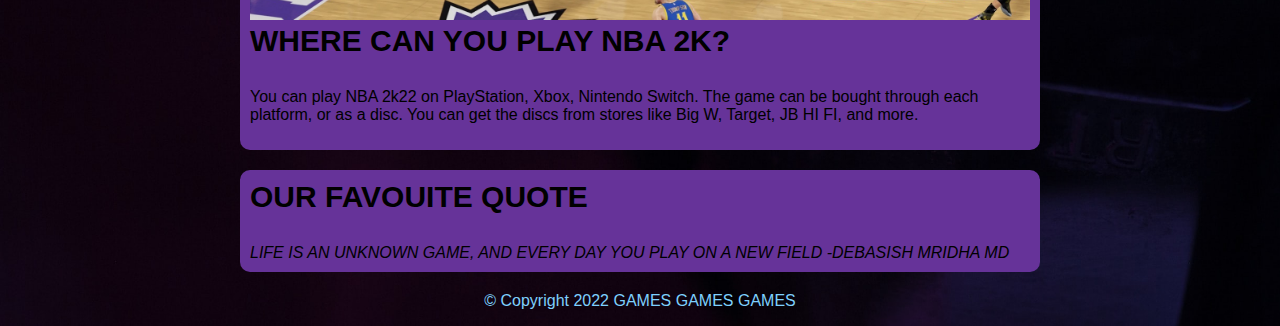
<file: NBA2K.html>
<!doctype html>
<html>
	<head>
		 <title>My Awesome Website</title>
	  <link href="style.css" rel="stylesheet" type="text/css">
	  <meta name="viewport" content="width=device-width, intial-scale=1">
		<link rel="preconnect" href="https://fonts.googleapis.com">
<link rel="preconnect" href="https://fonts.gstatic.com" crossorigin>
<link href="https://fonts.googleapis.com/css2?family=Bebas+Neue&display=swap" rel="stylesheet">
	</head>
	<body>
		<header>
			<br>
			<img src="Games logo.png" alt="GAMES GAMES GAMES logo" class="logo">
			<br>
			<nav>
				<ul>
					<li>
						<a href="index.html">Home</a>
					</li>
					<li>
						<a href="fortnite.html">Fortnite</a>
					</li>
					<li>
						<a href="Minecraft.html">Minecraft</a>
					</li>
					<li>
						<a href="AmongUs.html">Among Us</a>
					</li>
					<li>
						<a href="RocketLeague.html">Rocket League</a>
					</li>
					<li>
						<a href="FallGuys.html">Fall Guys</a>
					</li>
					<li>
						<a href="Halo.html">Halo</a>
					</li>
					<li>
						<a href="NBA2K.html">NBA2K</a>
					</li>
					<li>
						<a href="MarioKart.html">Mario Kart</a>
					</li>
				</ul>
			</nav>
		</header>
		<main> 
			<!--main content goes here--> 
			<article class="item">
				<h1>NBA 2K&nbsp;</h1>
				<a href="https://www.nba2k.com/"><img src="Ball.jpg" alt="Photograph of basketball going through a hoop"></a>
				
					<h2> What Is NBA 2K?&nbsp;</h2>
				<p>NBA 2K is a series of basketball video games that replicate the real NBA. Exactly like basketball the aim of the game is to be the team with the most points. The only difference from NBA the video game to the real thing is that it's a video game. All the basketball rules are the same. NBA 2K has allowed players to play as their favourite basketball players. NBA 2K is a series of games that come out once a year. The first NBA game was from 2015 and was NBA 2K15, and the latest game is NBA 2K22. Every new game there are new updates and new game modes in every game. Some game modes in NBA 2K21 is: My Career, Park, ProAm, AnteUp, BlackTop, MyTeam, PlayNow Online, MyGM</p>
				
				<h2>How much is NBA 2K?</h2>
				<p>NBA 2K22 is around $20, but it depends on where you buy it. The cost may be different.</p>
				
				<a href="https://www.nba2k.com/"><img src="NBA.JPG" alt="Photograph of basketball game in the video game"></a>
				
				<h2> Where can you play NBA 2K?</h2>
				<p>You can play NBA 2k22 on PlayStation, Xbox, Nintendo Switch. The game can be bought through each platform, or as a disc. You can get the discs from stores like Big W, Target, JB HI FI, and more.</p> 
				
		  </article>
			<article class="item">
				<h2>Our favouite quote</h2>
				<blockquote>Life is an unknown game, and every day you play on a new field -Debasish Mridha MD</blockquote>
			</article>
			<!--end of main content--> 
	</main>
		<footer>
		  <p>&copy; Copyright 2022 GAMES GAMES GAMES</p>
</footer> </body>
</html>
</file>
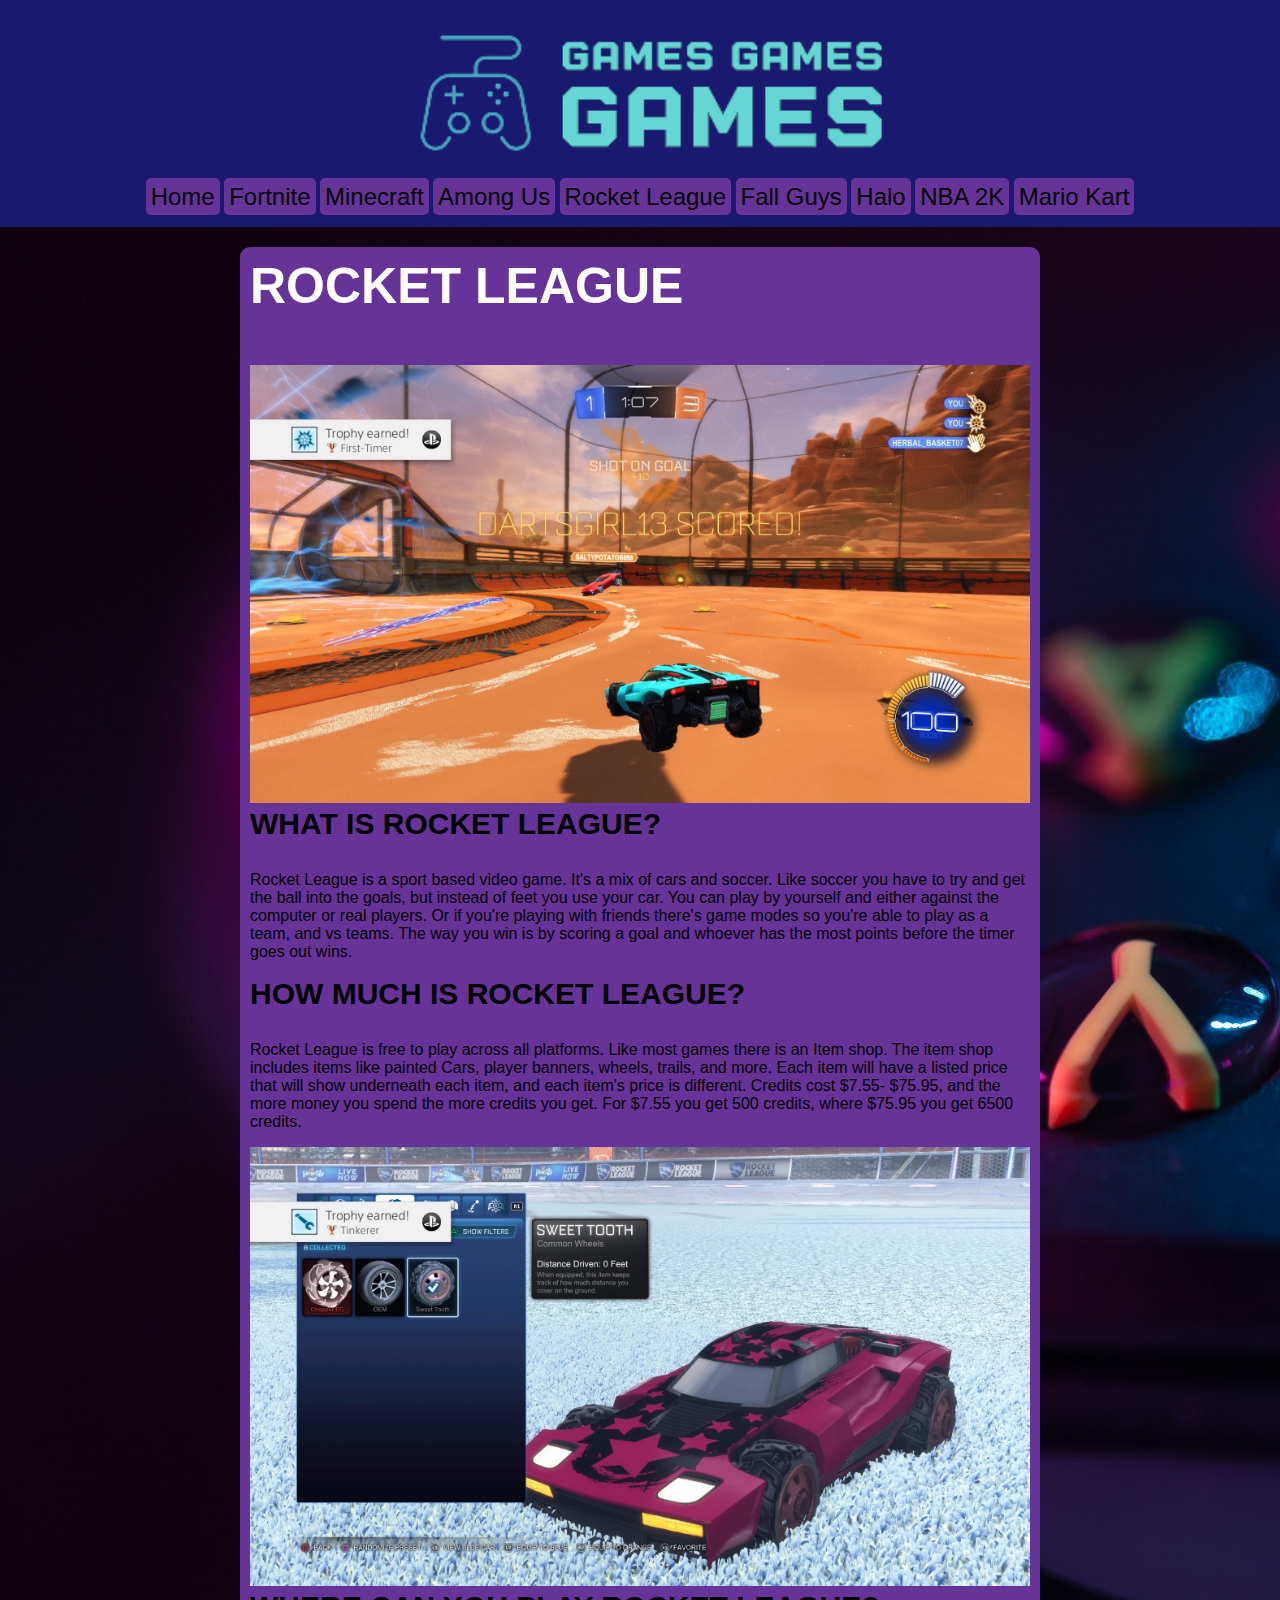
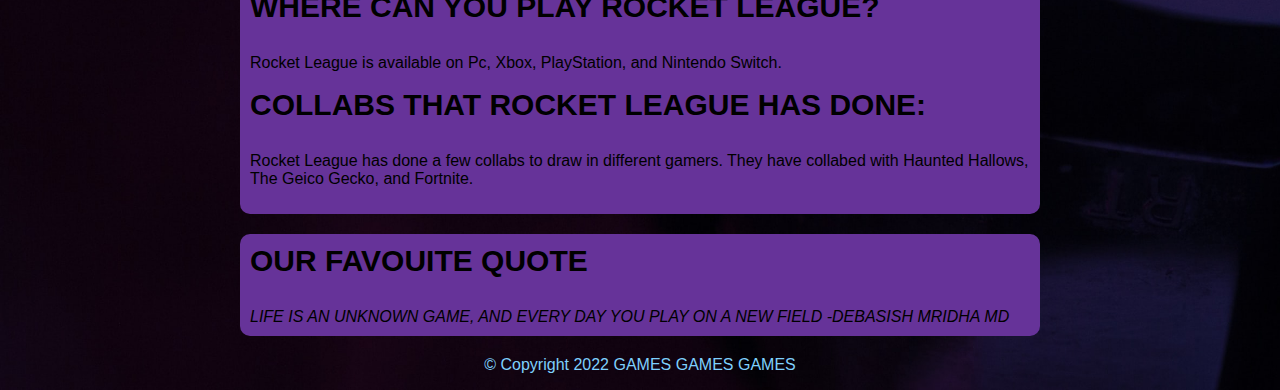
<file: RocketLeague.html>
<!doctype html>
<html>
	<head>
		 <title>My Awesome Website</title>
	  <link href="style.css" rel="stylesheet" type="text/css">
	  <meta name="viewport" content="width=device-width, intial-scale=1">
		<link rel="preconnect" href="https://fonts.googleapis.com">
<link rel="preconnect" href="https://fonts.gstatic.com" crossorigin>
<link href="https://fonts.googleapis.com/css2?family=Bebas+Neue&display=swap" rel="stylesheet">
	</head>
	<body>
		<header>
			<br>
			<img src="Games logo.png" alt="GAMES GAMES GAMES logo" class="logo">
			<br>
			<nav>
				<ul>
					<li>
						<a href="index.html">Home</a>
					</li>
					<li>
						<a href="fortnite.html">Fortnite</a>
					</li>
					<li>
						<a href="Minecraft.html">Minecraft</a>
					</li>
					<li>
						<a href="AmongUs.html">Among Us</a>
					</li>
					<li>
						<a href="RocketLeague.html">Rocket League</a>
					</li>
					<li>
						<a href="FallGuys.html">Fall Guys</a>
					</li>
					<li>
						<a href="Halo.html">Halo</a>
					</li>
					<li>
						<a href="NBA2K.html">NBA 2K</a>
					</li>
					<li>
						<a href="MarioKart.html">Mario Kart</a>
					</li>
				</ul>
			</nav>
		</header>
		<main> 
			<!--main content goes here--> 
			<article class="item">
				<h1>Rocket League&nbsp;&nbsp;</h1>
				<a href="https://www.rocketleague.com/"><img src="Scored.JPG" alt="Photograph of Scoring a goal in Rocket League"></a>
				
				<h2> What Is Rocket League?&nbsp;</h2>
				<p>Rocket League is a sport based video game. It's a mix of cars and soccer. Like soccer you have to try and get the ball into the goals, but instead of feet you use your car. You can play by yourself and either against the computer or real players. Or if you're playing with friends there's game modes so you're able to play as a team, and vs teams. The way you win is by scoring a goal and whoever has the most points before the timer goes out wins.</p>
				
				<h2>How much is Rocket League?</h2>
				<p>Rocket League is free to play across all platforms. Like most games there is an Item shop. The item shop includes items like painted Cars, player banners, wheels, trails, and more. Each item will have a listed price that will show underneath each item, and each item's price is different. Credits cost $7.55- $75.95, and the more money you spend the more credits you get. For $7.55 you get 500 credits, where $75.95 you get 6500 credits.</p>
				
				<a href="https://www.rocketleague.com/"><img src="Car.JPG" alt="Photograph of a Car"></a>
				
				<h2> Where can you play Rocket League?</h2>
				<p>Rocket League is available on Pc, Xbox, PlayStation, and Nintendo Switch.</p> 
				
				<h2>Collabs that Rocket League has done:</h2>
				<p>Rocket League has done a few collabs to draw in different gamers. They have collabed with Haunted Hallows, The Geico Gecko, and Fortnite.</p>
		 
			</article>
			<article class="item">
				<h2>Our favouite quote</h2>
				<blockquote>Life is an unknown game, and every day you play on a new field -Debasish Mridha MD</blockquote>
			</article>
			<!--end of main content--> 
	</main>
		<footer>
		  <p>&copy; Copyright 2022 GAMES GAMES GAMES</p>
</footer> </body>
</html>
</file>
<file: style.css>
*{
   margin:0;
   padding:0;
   box-sizing: border-box; 
   font-size:16px;
}

img,
iframe {
max-width: 100%;
height: auto;
/* so that aspect ratio is kept even if height is declared in markup */ 
border: 0;
/* this stops a border if the image is inside a link */
}

/* This is a CSS comment.
Always comment your work to explain what you're doing */ 
body {
font-family: arial, sans-serif;
}

/*
background color defaults
Note that HTML and CSS use American spelling (color not colour). */
body {
      background-color: blue;
     }
header {
       background-color: midnightblue;
       }
/* Note that if we want a number of different elements to have the same style, we just comma separate them. */
header, footer {
               text-align: center;
               }

/* TYPOGRAPHY*/
h1 {
    font-size:50px;
    color: #fff; /* white */
    text-transform: uppercase;
   } 
h2 {
    font-size: 30px;
    font-family: 'Lato', sans-serif; 
    text-transform: uppercase;
   }
h1,h2,p,li {
            padding-bottom: 1em; 
           }


.item {
       background-color: midnightblue;
       padding:1%;
       margin:10%; 
       margin-bottom: 20px; 
       margin-top: 20px; 
       border-radius:10px;
}
/* let's bring the width in a little */
/* check it out - we're responsive without even trying! */ 
main {
/* There's rarely any time you should set an explicit width. Always use max-width wherever possible. */
     max-width: 1000px;
/* Change the above to width: 1000px and see what happens with responsive */
     margin-left: auto;
     margin-right: auto; 
      }




/* let's talk about nesting */ 
.item li {
          margin-left: 25px;
}
blockquote {
text-transform: uppercase; 
font-style: italic;
}



nav {
text-align: center;
}
nav li {
display: inline-block;
}
/* nav li a, or nav a ?? */ nav a {
background: #663399; 
color: black;
padding: 5px; 
text-decoration: none; 
border-radius: 5px;
	font-size: 150%;
}
nav a:hover {
background: rgba(101,214,212,1.00);
}
body {
background-color: black;
background-image: url("Xbox.jpg"); 
background-repeat: no-repeat; 
background-size: cover;
}




input[type=text], select {
  width: 100%;
  padding: 12px 20px;
  margin: 8px 0;
  display: inline-block;
  border: 1px solid #ccc;
  border-radius: 4px;
  box-sizing: border-box;
}

input[type=submit] {
  width: 100%;
  background-color: #4CAF50;
  color: white;
  padding: 14px 20px;
  margin: 8px 0;
  border: none;
  border-radius: 4px;
  cursor: pointer;
}

input[type=submit]:hover {
  background-color: #45a049;
}

div {
  border-radius: 5px;
  background-color: #f2f2f2;
  padding: 20px;
}




/* Media Query - Responsive */
@media screen and (min-width: 500px ) { 
body {
background-color: #7903B6;
font-family: arial; 
}
.item {
background-color: rebeccapurple;
} 
h2{
font-family: 'arial', regular; 
}

	
	@media screen and (min-width: 768px){ 
body {
background-color: white; 
background-image: url("Xbox.jpg"); 
background-repeat: no-repeat; 
background-size: cover;
}

        footer {
        color: rgba(126,208,253,1.00);
        clear: both;
} 

} 
}


.logo {
	display:block;
	margin-left: auto;
	margin-right: auto;
	width: 40%
}
</file>
